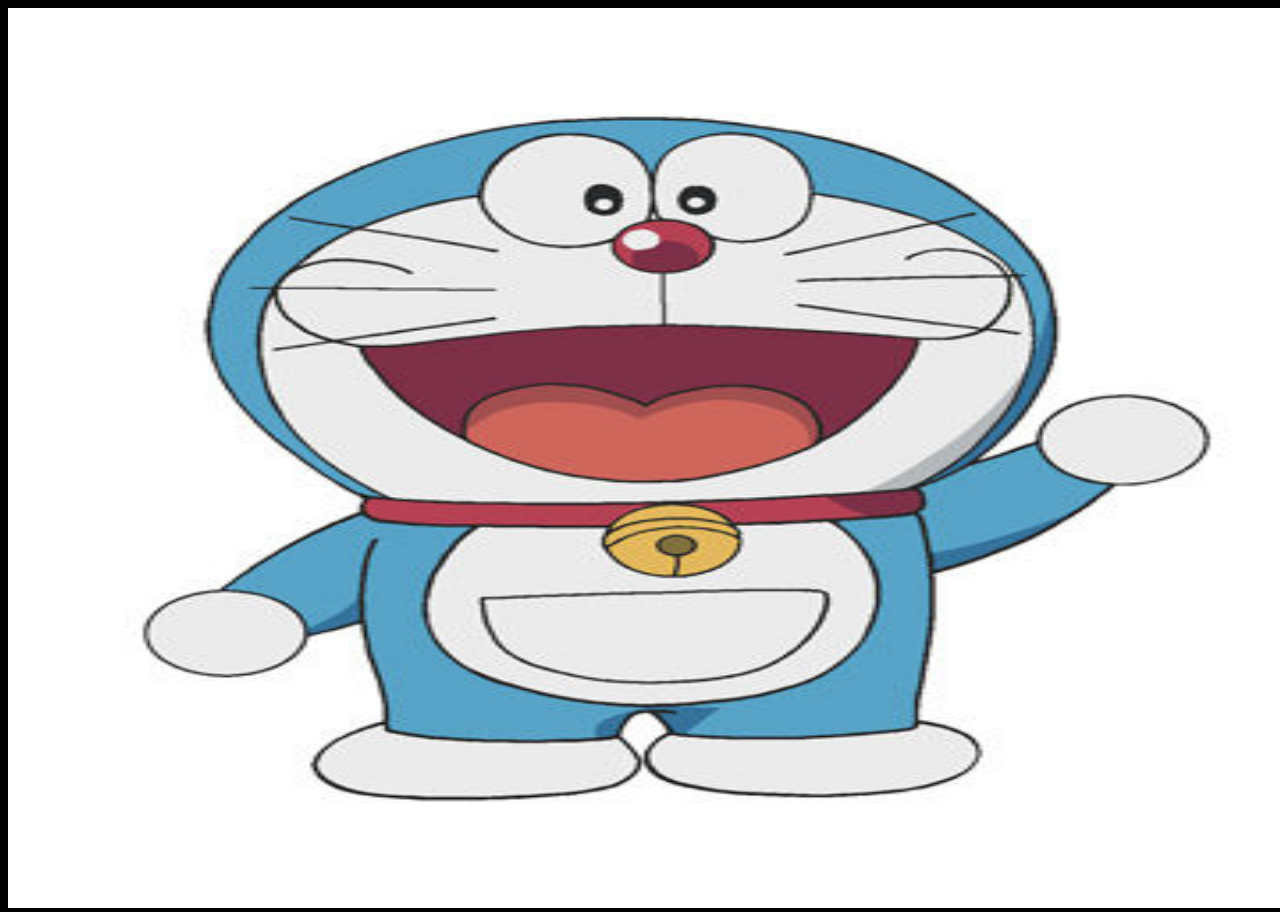
<file: docs/index.html>
<!doctype html>
<html>
<head>
<meta charset="utf-8">
<title>你过来啊~~~~</title>
<link rel="stylesheet" href="src/css/index.css">
</head>
<body>
<style>
body{
background-color: #000000;
}
span{
  position: fixed;
  top: 50%;
  left: 0;
  width: 100%;
  text-align: center;
  transform:translateY(-50%);
  font-family: 'Love Ya Like A Sister', cursive;
  font-size: 25px;
  color: #FFFFFF;
  padding: 0 20px;
}
span h1{
    font-size:40px;
}
</style>
<img alt="ameng" src="src/photo/b.jpg" width="100%" height="100%" usemap="#ameng">
<map name="ameng" id="ameng">
<area alt="拍手手" shape="circle" coords="867,848,110" onclick="hand()">
<area alt="hesuan" shape="circle" coords="497,757,100" onclick="hesuan()">
<area alt="拍肚子" shape="circle" coords="487,1234,200" onclick="duzi()">
<area alt="啊！打死你！" shape="circle" coords="507,1371,20" onclick="qusi()">
<area alt="挠脚脚" shape="rect" coords="230,1350,744,1600" onclick="jiaojiao()">
<area alt="拍手手" shape="circle" coords="179,1218,110" onclick="hand()">
<area alt="刮鼻子" shape="circle" coords="504,461,80"  ontouchstart="gtouchstart()" ontouchmove="gtouchmove()" ontouchend="gtouchend()">
</map>
<!--<div class="doraemon">
	<div class = "doraemon_text">
<h1 style="display:inline">你来点我鼻子呀~~~</h1>
<a id="sendEmail" href = "JavaScript:void(0)" onclick=openForm()>发个邮件？</a> 
</div>
<button id="bizi" onclick="window.location.href='src/index.html'")></button>
</div>
<div id="startForm" class="startForm" >
<form action="mailto:hrm821531092@163.com" method="post" enctype="text/plain">
<textarea name="sameThing" wrap="physical" cols="60" rows="15" placeholder="我想大声告诉你........"></textarea>
<input type="submit" value="去吧~~~" style="display:inline;width:40%" >
<input type="button" value="忍心关闭~~~" style="display:inline;width:40%" onclick=closeForm()>
</form>
</div>

</div>
</div>-->
<script>
var timeOutEvent=0;//定时器   
//开始按   
function gtouchstart(){   
    timeOutEvent = setTimeout("longPress()",3000);//这里设置定时器，定义长按500毫秒触发长按事件，时间可以自己改，个人感觉500毫秒非常合适   
    return false;   
};   
//手释放，如果在500毫秒内就释放，则取消长按事件，此时可以执行onclick应该执行的事件   
function gtouchend(){   
    clearTimeout(timeOutEvent);//清除定时器   
    if(timeOutEvent!=0){   
        //这里写要执行的内容（尤如onclick事件）   
        alert("刮鼻子");   
    }   
    return false;   
};   
//如果手指有移动，则取消所有事件，此时说明用户只是要移动而不是长按   
function gtouchmove(){   
    clearTimeout(timeOutEvent);//清除定时器   
    timeOutEvent = 0;   
   
};   
   
//真正长按后应该执行的内容   
function longPress(){   
    timeOutEvent = 0;   
    //执行长按要执行的内容，如弹出菜单   
    window.location.href="src/index.html";  
}   
function hand(){
alert("拍手手");
}
function duzi(){
alert("揉肚肚");
}
function qusi(){
alert("啊！打死你！");
}
function jiaojiao(){
alert("挠脚脚");
}
function hesuan(){
alert("核酸检测！！");
}



function openForm(){
 document.getElementById("startForm").style.display="inline";
 document.getElementById("sendEmail").style.display="none";
  document.getElementById("bizi").style.display="none";
}
function closeForm(){
 document.getElementById("startForm").style.display="none";
 document.getElementById("sendEmail").style.display="inline";
 document.getElementById("bizi").style.display="block";
}
</script>

<div>
<!--<span>
你的世界里，应该不曾留下我的半分痕迹<br>我的世界，也把你的痕迹都清理了<br>不用担心，我不会和别人讲<br>关于你的，深埋于心，也不想让别人看到我的丑态<br>
在我看来，我始终都是一个<br>死皮赖脸赖在你世界里面不走的人<br>一个从未得到你承认的人<br>一个不会表达的人<br>一个。。。。。你越来越讨厌的人<br>没有谁的心不是肉长的，它也会疼，会很疼，很疼<br><h1>彼此，安好</h1>
</span>
</div>-->
</body>
</html>
</file>
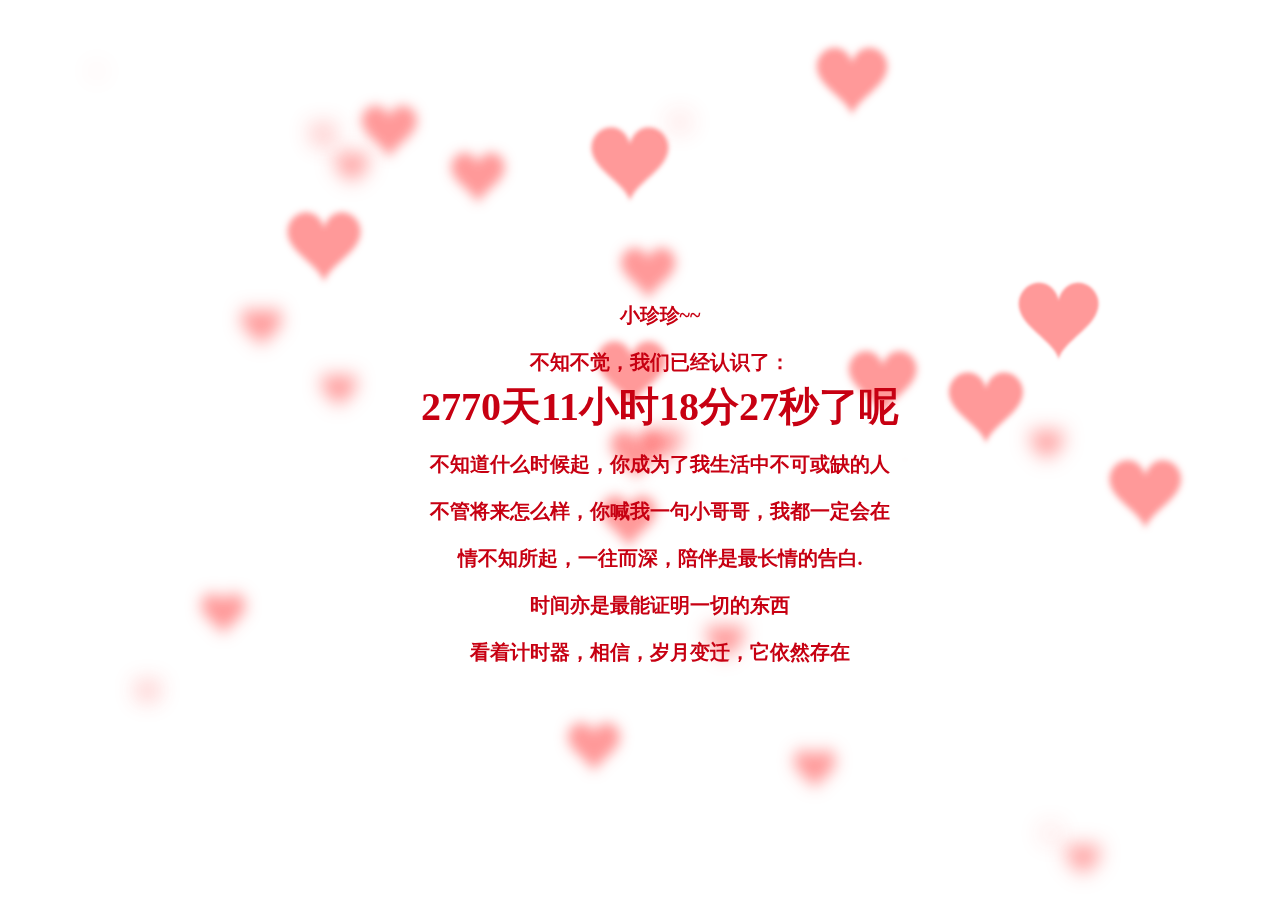
<file: docs/src/index.html>
<!doctype html>
<html>
<head>
<meta charset="utf-8">
<title>你好，我在</title>
<link href="favicon.ico" rel="shortcut icon" />
<style>
body{
  overflow: hidden;
  margin: 0;
}
h1{
  position: fixed;
  top: 50%;
  left: 0;
  width: 100%;
  text-align: center;
  transform:translateY(-50%);
  font-family: 'Love Ya Like A Sister', cursive;
  font-size: 40px;
  color: #c70012;
  padding: 0 20px;
}
h1 span{
    font-size:20px;
}
</style>

</head>
<body>
<h1 id="h1"></h1>
<embed src="photo/咱们结婚吧.mp3" width="0" height="0" loop="true" hidden="no"></embed>
<canvas></canvas> 

<script>
var canvas = document.querySelector("canvas"),
  ctx = canvas.getContext("2d");

var ww,wh;

function onResize(){
  ww = canvas.width = window.innerWidth;
  wh = canvas.height = window.innerHeight;
}

ctx.strokeStyle = "red";
ctx.shadowBlur = 25;
ctx.shadowColor = "hsla(0, 100%, 60%,0.5)";

var precision = 100;
var hearts = [];
var mouseMoved = false;
function onMove(e){
  mouseMoved = true;
  if(e.type === "touchmove"){
    hearts.push(new Heart(e.touches[0].clientX, e.touches[0].clientY));
    hearts.push(new Heart(e.touches[0].clientX, e.touches[0].clientY));
  }
  else{
    hearts.push(new Heart(e.clientX, e.clientY));
    hearts.push(new Heart(e.clientX, e.clientY));
  }
}

var Heart = function(x,y){
  this.x = x || Math.random()*ww;
  this.y = y || Math.random()*wh;
  this.size = Math.random()*2 + 1;
  this.shadowBlur = Math.random() * 10;
  this.speedX = (Math.random()+0.2-0.6) * 8;
  this.speedY = (Math.random()+0.2-0.6) * 8;
  this.speedSize = Math.random()*0.05 + 0.01;
  this.opacity = 1;
  this.vertices = [];
  for (var i = 0; i < precision; i++) {
    var step = (i / precision - 0.5) * (Math.PI * 2);
    var vector = {
      x : (15 * Math.pow(Math.sin(step), 3)),
      y : -(13 * Math.cos(step) - 5 * Math.cos(2 * step) - 2 * Math.cos(3 * step) - Math.cos(4 * step)) 
    }
    this.vertices.push(vector);
  }
}

Heart.prototype.draw = function(){
  this.size -= this.speedSize;
  this.x += this.speedX;
  this.y += this.speedY;
  ctx.save();
  ctx.translate(-1000,this.y);
  ctx.scale(this.size, this.size);
  ctx.beginPath();
  for (var i = 0; i < precision; i++) {
    var vector = this.vertices[i];
    ctx.lineTo(vector.x, vector.y);
  }
  ctx.globalAlpha = this.size;
  ctx.shadowBlur = Math.round((3 - this.size) * 10);
  ctx.shadowColor = "hsla(0, 100%, 60%,0.5)";
  ctx.shadowOffsetX = this.x + 1000;
  ctx.globalCompositeOperation = "screen"
  ctx.closePath();
  ctx.fill()
  ctx.restore();
};


function render(a){
  requestAnimationFrame(render);

  hearts.push(new Heart())
  ctx.clearRect(0,0,ww,wh);
  for (var i = 0; i < hearts.length; i++) {
    hearts[i].draw();
    if(hearts[i].size <= 0){
      hearts.splice(i,1);
      i--;
    }
  }
}


onResize();
window.addEventListener("mousemove", onMove);
window.addEventListener("touchmove", onMove);
window.addEventListener("resize", onResize);
requestAnimationFrame(render);

window.onload=function starttime(){
        time(h1,'2018/12/25');                           // 在一起的时间
        ptimer = setTimeout(starttime,1000);            // 添加计时器
}

    function time(obj,futimg){
        var nowtime = new Date().getTime();             // 现在时间转换为时间戳
        var futruetime =  new Date(futimg).getTime();   // 未来时间转换为时间戳
        var msec = nowtime-futruetime;                  // 毫秒 未来时间-现在时间
        var time = (msec/1000);                         // 毫秒/1000
        var day = parseInt(time/86400);                 // 天  24*60*60*1000 
        var hour = parseInt(time/3600)-24*day;          // 小时 60*60 总小时数-过去的小时数=现在的小时数 
        var minute = parseInt(time%3600/60);            // 分 -(day*24) 以60秒为一整份 取余 剩下秒数 秒数/60 就是分钟数
        var second = parseInt(time%60);                 // 以60秒为一整份 取余 剩下秒数
//              console.log(hour+":"+minute+":"+second)
//              alert(hour)
        obj.innerHTML="<span>小珍珍~~<br>不知不觉，我们已经认识了：<br></span>"+day+"天"+hour+"小时"+minute+"分"+second+"秒"+"了呢<br><span>不知道什么时候起，你成为了我生活中不可或缺的人<br>不管将来怎么样，你喊我一句小哥哥，我都一定会在<br>情不知所起，一往而深，陪伴是最长情的告白.<br>时间亦是最能证明一切的东西<br>看着计时器，相信，岁月变迁，它依然存在</span>"

        return true;
    }
</script>

</body>
</html>
</file>
<file: docs/src/css/index.css>
@charset "UTF-8";
html,body{
background-repeat: no-repeat;
background-position: center;
background-size: 100% 100%;
width: 100%;
height: 100%;
}
.doraemon{
width: 100%;
height: 100%;
}
.doraemon_text{
FONT-SIZE: 23px; 
FILTER: shadow(color=#af2dco); 
COLOR: #336699; 
FONT-FAMILY: 华文行楷;
line-height: 3;
width: 80%;
height: 20%;
display：inline;
}
#sendEmail{
	height: 20%;
	COLOR: #336699; 
	FONT-SIZE: 24px; 

}
#startForm{
            display: none; 
            position: absolute; 
            top: 30%; 
            left: 30%; 
          height: 30%;
		  width: 50%; 
            z-index:1001; 
            -moz-opacity: 0.8; 
            opacity:.80; 
            filter: alpha(opacity=88); 
}

.startForm input{
height: 30%;
	FONT-FAMILY: 华文行楷;
}
#bizi{
position: absolute;
width: 11%;
height: 11%;
margin-left:35%;
margin-top:16%;
background-color: transparent;
border:0;}
}
</file>
